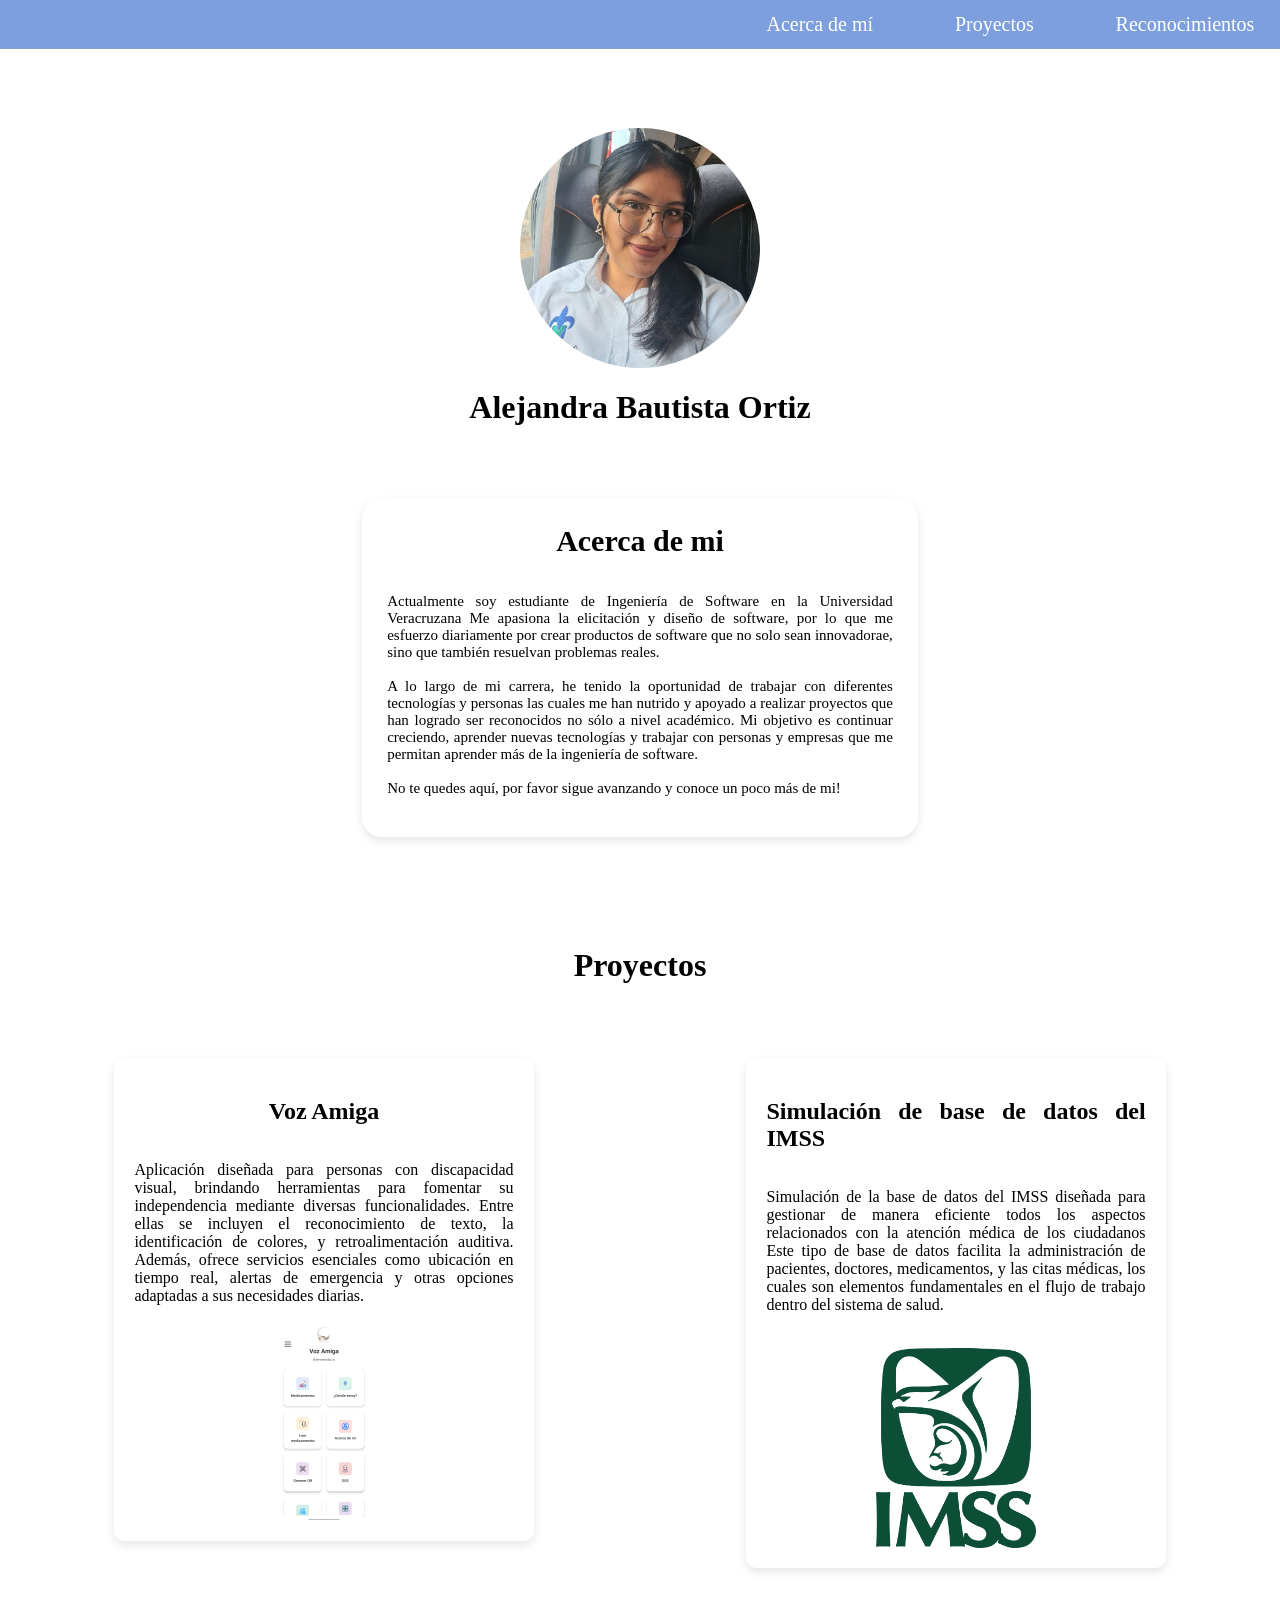
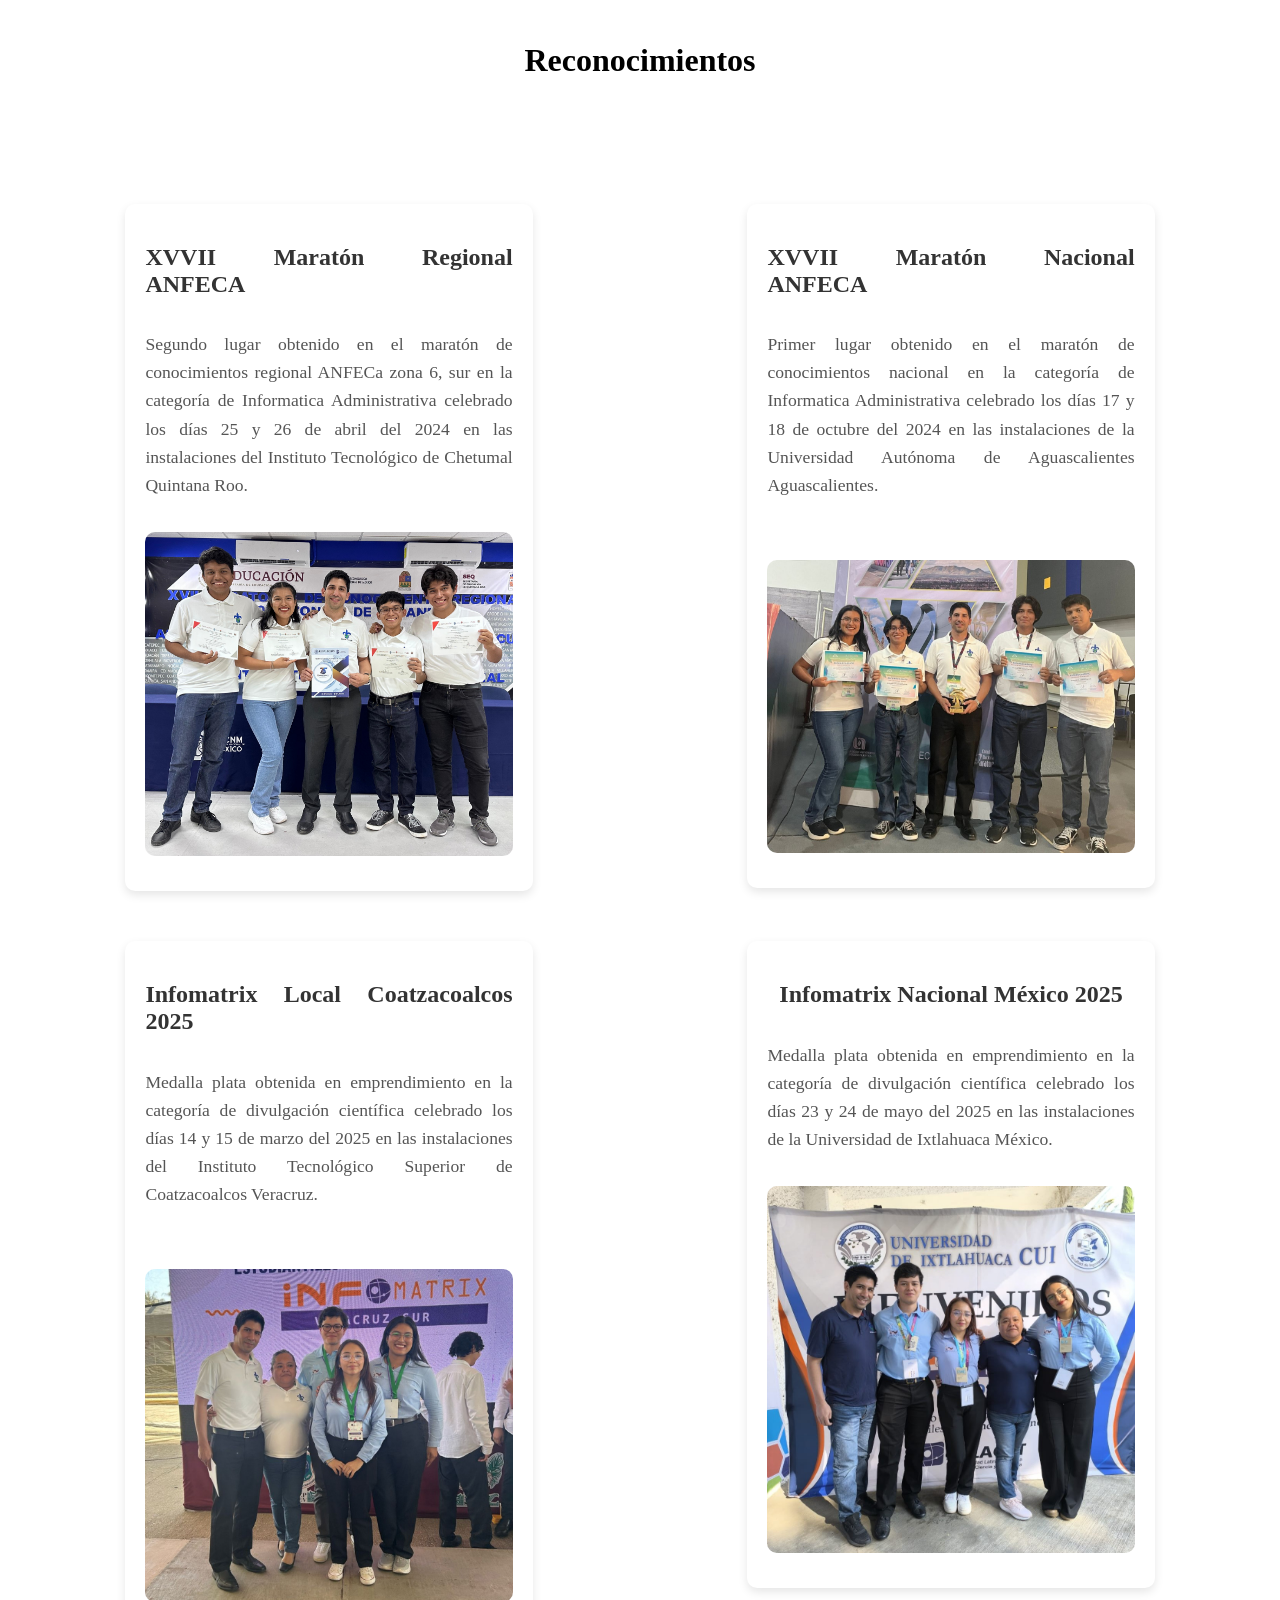
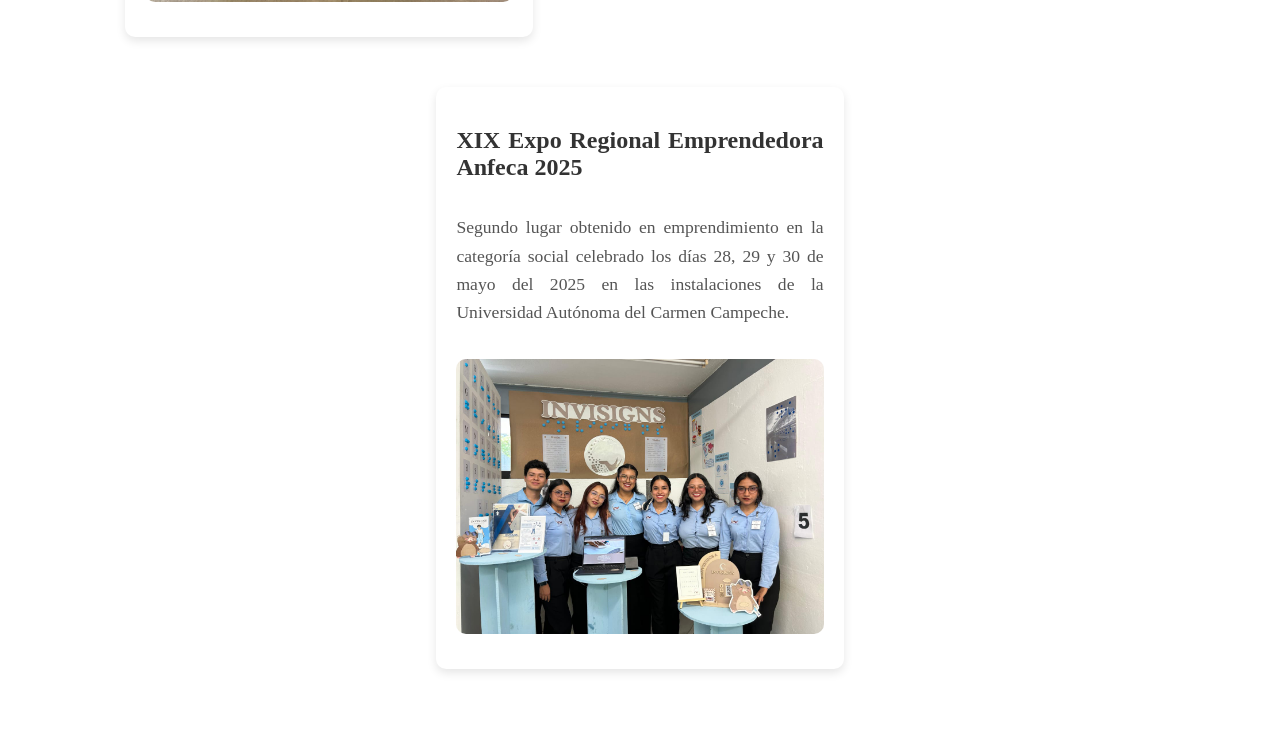
<file: Index.html>
<!DOCTYPE html>
<html lang="en">
<head>
    <meta charset="UTF-8">
    <meta name="viewport" content="width=device-width, initial-scale=1.0">
    <title>Document</title>
    <link rel="stylesheet" href="style.css">
</head>
<body>
    <header id="barra">
        <nav>
            <ul>
                <li> <a href="">Acerca de mí</a></li>
                <li> <a href="#seccion2">Proyectos</a></li>
                <li> <a href="#seccion3">Reconocimientos</a></li>
            </ul>
        </nav>
    </header>

    <div class="informacion">

        <div class="icono">
            <img src="Ale-perfil.jpg" alt="Mi perfil" class="perfil">
            <h1>Alejandra Bautista Ortiz</h1>
        </div>
        
        <div class="resumen">

            <h1>Acerca de mi</h1>
            <p>
                Actualmente soy estudiante de Ingeniería de Software en la Universidad Veracruzana
                Me apasiona la elicitación y diseño de software, por lo que  me esfuerzo diariamente
                por crear productos de software que no solo sean innovadorae, sino que también resuelvan problemas reales. 
                <br><br>
                A lo largo de mi carrera, he tenido la oportunidad de trabajar con diferentes tecnologías y personas
                las cuales me han nutrido y apoyado a realizar proyectos que han logrado ser reconocidos no sólo a nivel académico. 
                
                Mi objetivo es continuar creciendo, aprender nuevas tecnologías y trabajar con personas y empresas 
                que me permitan aprender más de la ingeniería de software.<br><br>
                
                No te quedes aquí, por favor sigue avanzando y conoce un poco más de mi!
            </p> 
        </div>
    </div>
    <div class="seccion2" id="seccion2">
        <h1>Proyectos</h1>
    </div>

    <div class="proyectos">

        <div class="proyecto">
            <h2>Voz Amiga</h2>
            <p>
                Aplicación diseñada para personas con discapacidad visual, brindando herramientas para fomentar su independencia 
                mediante diversas funcionalidades. Entre ellas se incluyen el reconocimiento de texto, la identificación de colores, 
                y retroalimentación auditiva. Además, ofrece servicios esenciales como ubicación en tiempo real, 
                alertas de emergencia y otras opciones adaptadas a sus necesidades diarias.
            </p>
            <img src="voz.jpg" alt="" class="tecno">
        </div>
    
        <div class="proyecto">
            <h2>Simulación de base de datos del IMSS</h2>
            <p>
                Simulación de la base de datos del IMSS diseñada para gestionar de manera eficiente todos los 
                aspectos relacionados con la atención médica de los ciudadanos Este tipo de base de datos 
                facilita la administración de pacientes, doctores, medicamentos, y las citas médicas, 
                los cuales son elementos fundamentales en el flujo de trabajo dentro del sistema de salud.
            </p><br>
            <img src="imss.png" alt="" class="tecno">
        </div>
    </div>
    
    <div class="seccion3" id="seccion3">
            <h1>Reconocimientos</h1>
        </div>

    <div class="reconocimientos">
        <div class="evidencia">
            <h2>XVVII Maratón Regional ANFECA</h2>
            <p>
                Segundo lugar obtenido en el maratón de conocimientos regional ANFECa zona 6, sur 
                en la categoría de Informatica Administrativa celebrado los días 25 y 26 de 
                abril del 2024 en las instalaciones del Instituto Tecnológico de Chetumal Quintana Roo.
            </p>
            <img src="maraton_regional.jpg" alt="" class="foto">
        </div>

        <div class="evidencia">
            <h2>XVVII Maratón Nacional ANFECA</h2>
            <p>
                Primer lugar obtenido en el maratón de conocimientos nacional en la categoría de Informatica Administrativa
                celebrado los días 17 y 18 de octubre del 2024 en las instalaciones de la Universidad Autónoma de Aguascalientes Aguascalientes.
                <br><br>
            </p>
            <img src="maraton_nacional.jpg" alt="" class="foto">
        </div>

        <div class="evidencia">
            <h2>Infomatrix Local Coatzacoalcos 2025</h2>
            <p>
                Medalla plata obtenida en emprendimiento en la categoría de divulgación científica
                celebrado los días 14 y 15 de marzo del 2025 en las instalaciones del Instituto Tecnológico Superior de Coatzacoalcos Veracruz.
                <br><br>
            </p>
            <img src="local_itesco.jpg" alt="" class="foto">
        </div>

        <div class="evidencia">
            <h2>Infomatrix Nacional México 2025</h2>
            <p>
                Medalla plata obtenida en emprendimiento en la categoría de divulgación científica
                celebrado los días 23 y 24 de mayo del 2025 en las instalaciones de la Universidad de Ixtlahuaca México.
            </p>
            <img src="nacional_ixtlahuaca.jpg" alt="" class="foto">
        </div>

        <div class="evidencia">
            <h2>XIX Expo Regional Emprendedora Anfeca 2025</h2>
            <p>
                Segundo lugar obtenido en emprendimiento en la categoría social
                celebrado los días 28, 29 y 30 de mayo del 2025 en las instalaciones de la Universidad Autónoma del Carmen Campeche.
            </p>
            <img src="cd_carmen.jpg" alt="" class="foto">
        </div>

    </div>
</body>
</html>
</file>
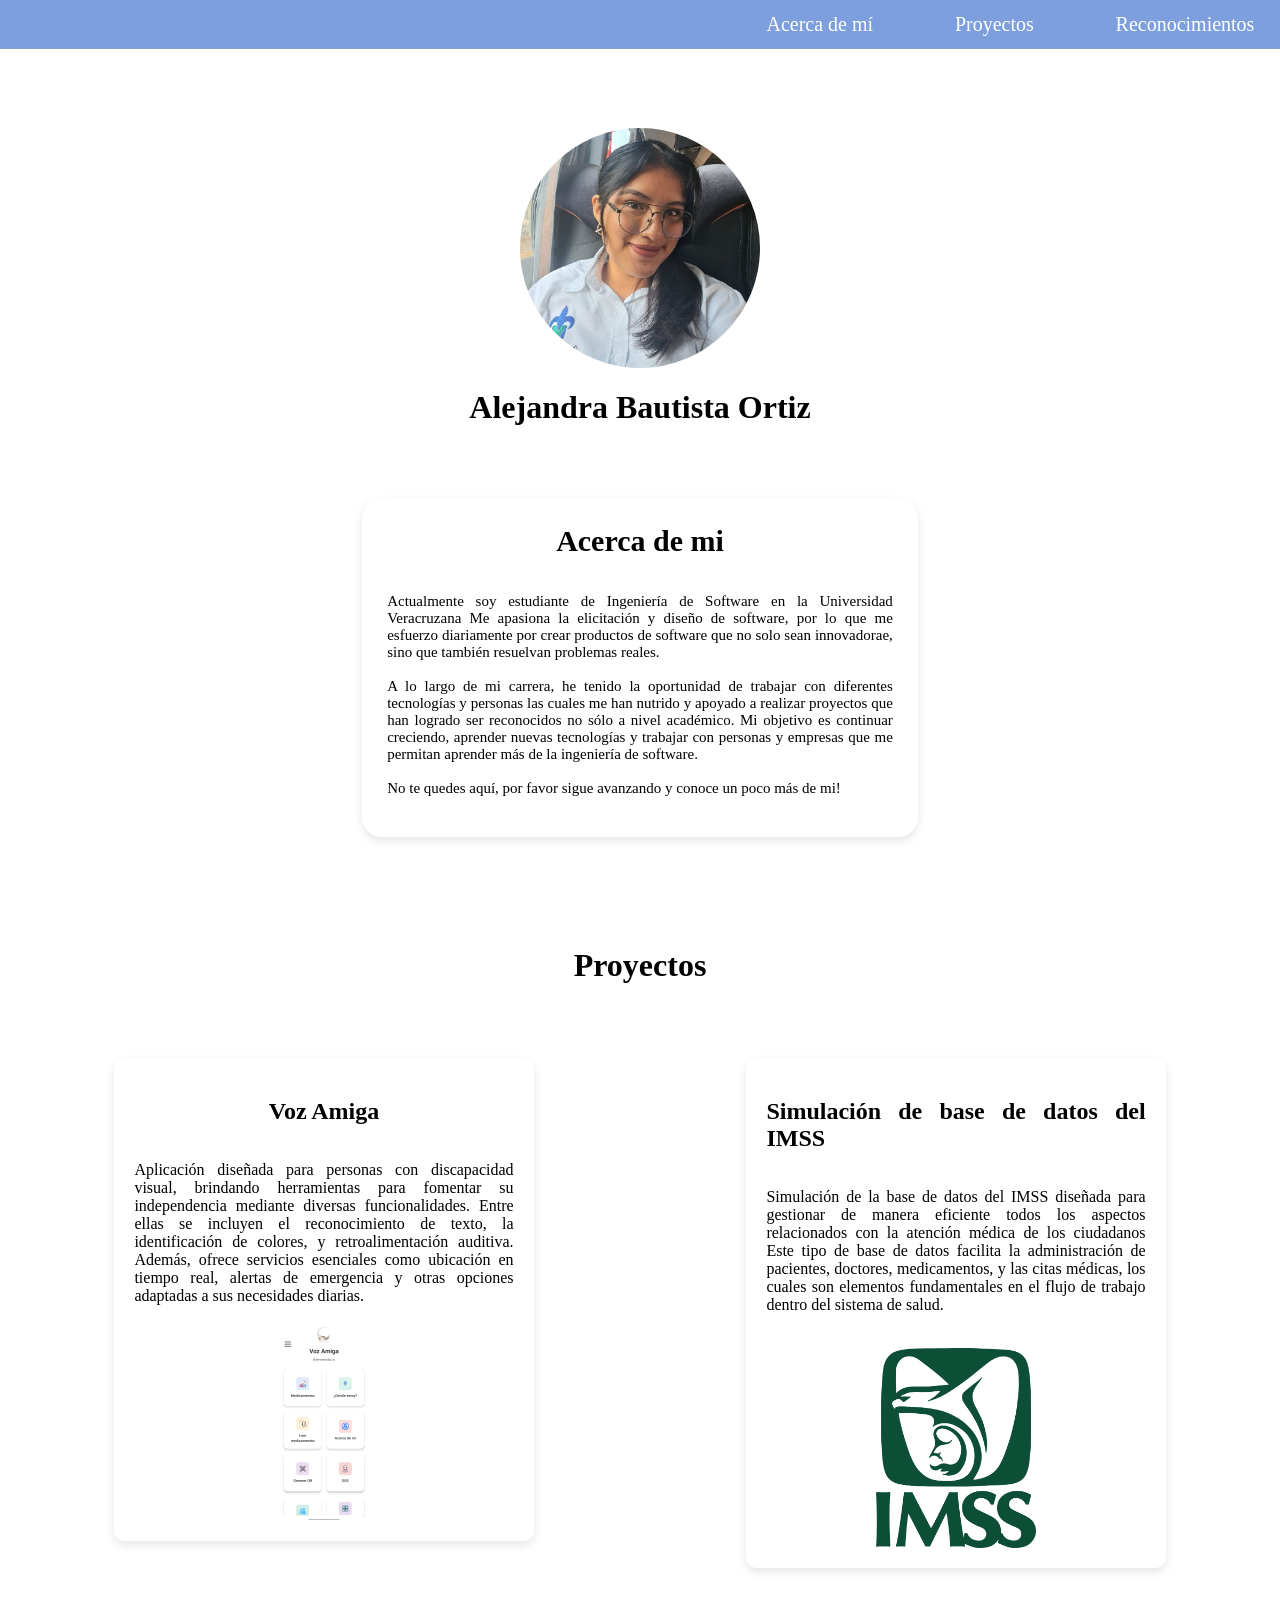
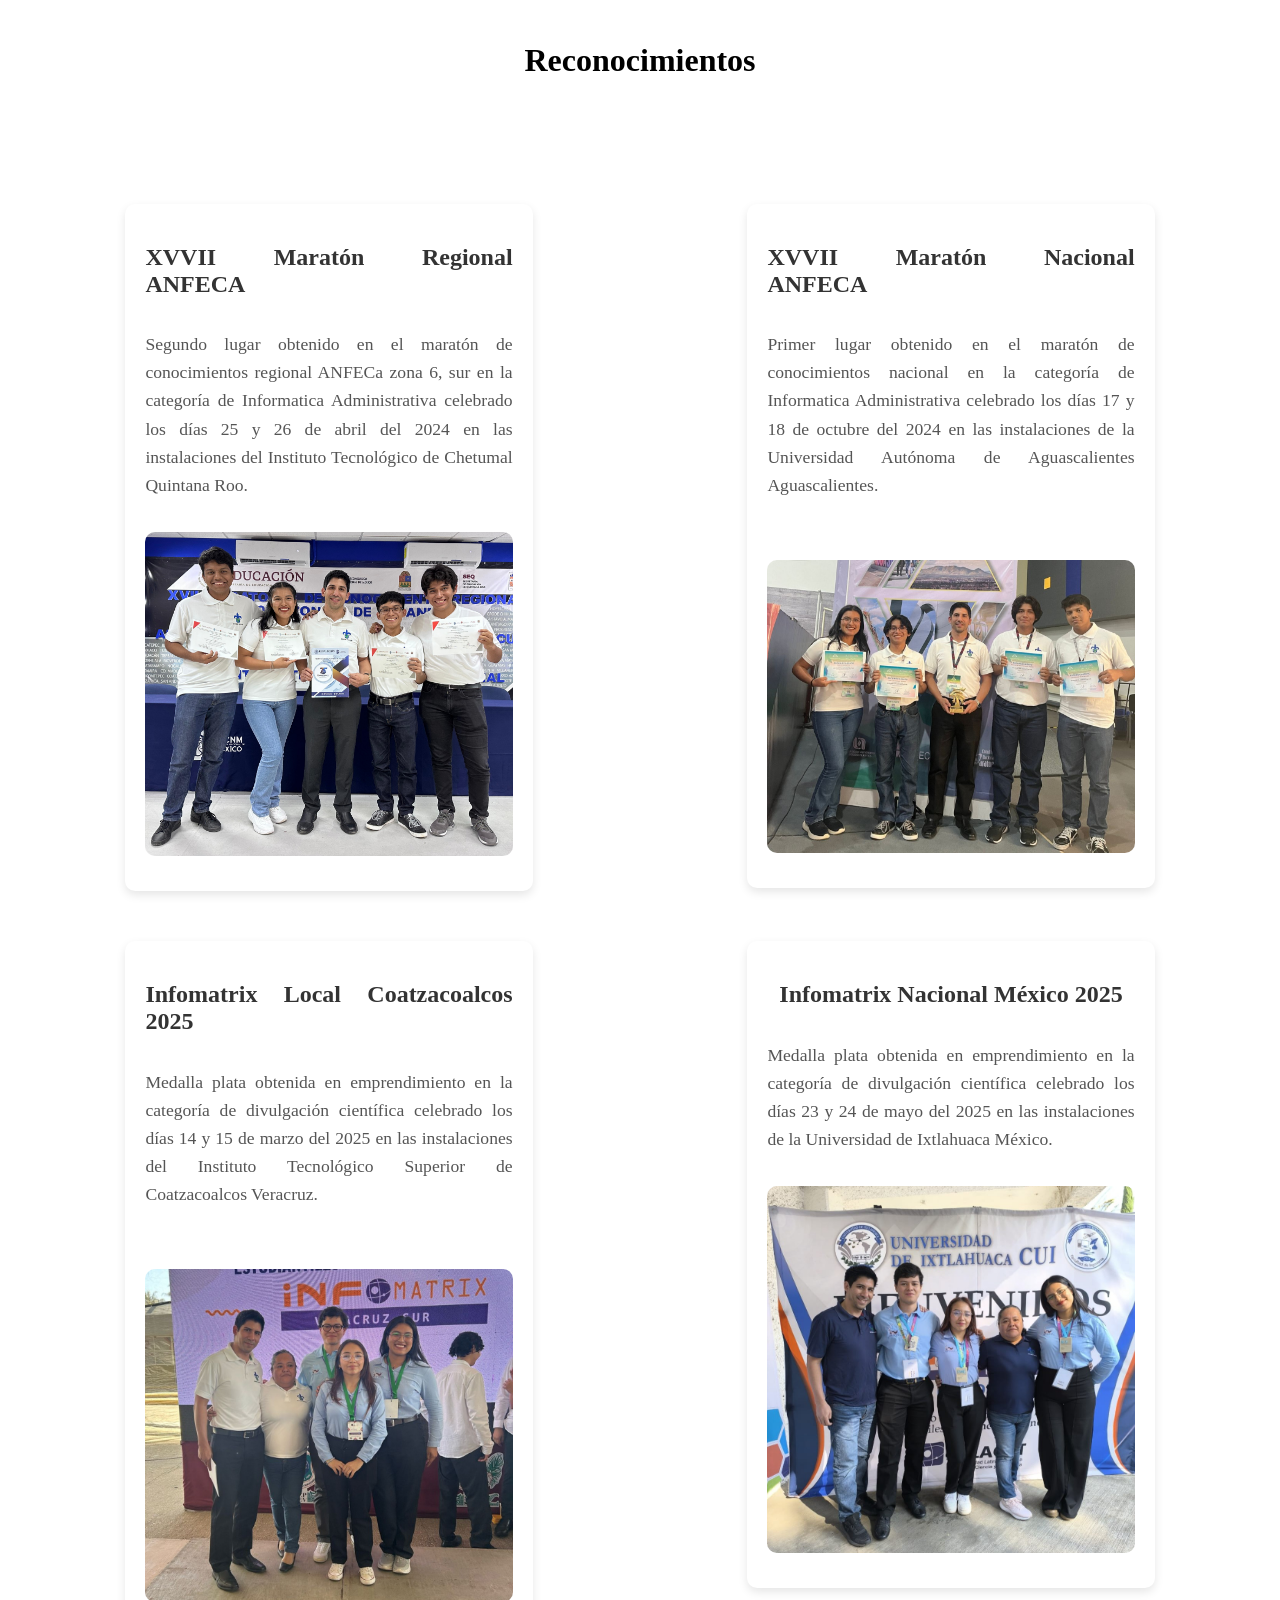
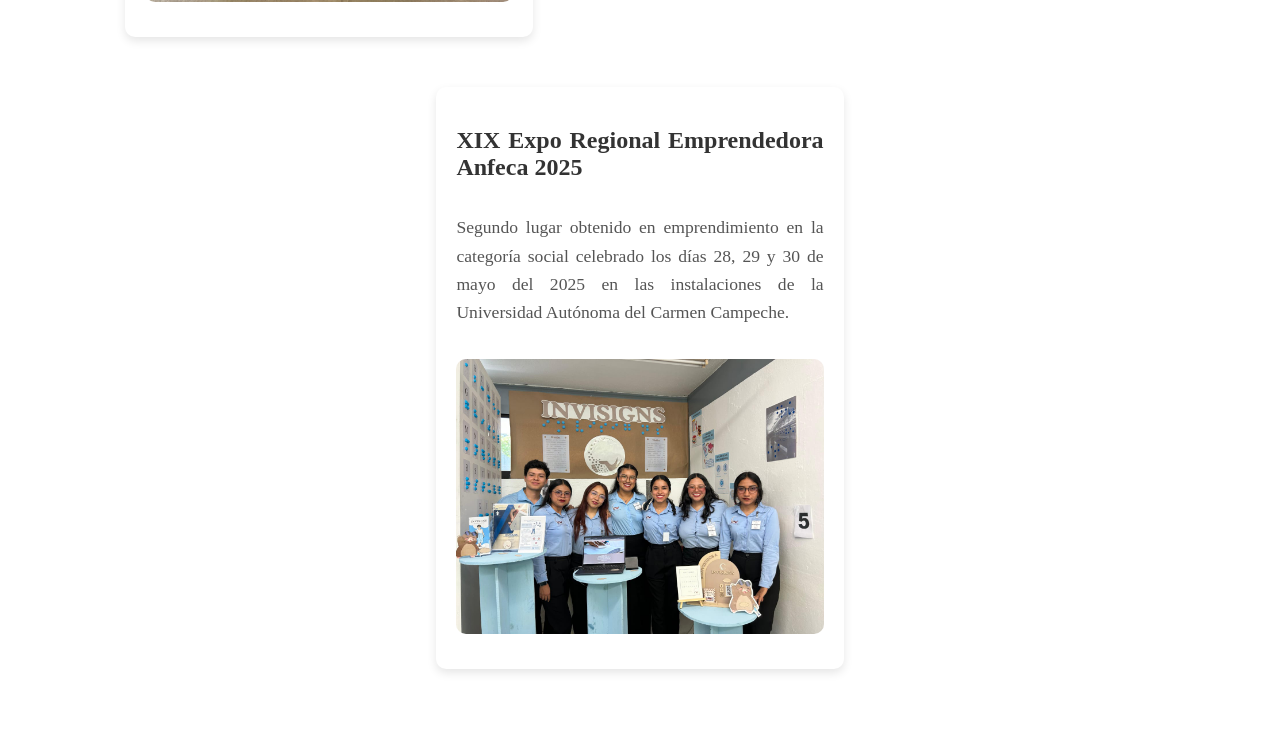
<file: index.html>
<!DOCTYPE html>
<html lang="es">
<head>
    <meta charset="UTF-8">
    <meta name="viewport" content="width=device-width, initial-scale=1.0">
    <title>Document</title>
    <link rel="stylesheet" href="style.css">
</head>
<body>
    <header id="barra">
        <nav>
            <ul>
                <li> <a href="">Acerca de mí</a></li>
                <li> <a href="#seccion2">Proyectos</a></li>
                <li> <a href="#seccion3">Reconocimientos</a></li>
            </ul>
        </nav>
    </header>

    <div class="informacion">

        <div class="icono">
            <img src="Ale-perfil.jpg" alt="Mi perfil" class="perfil">
            <h1>Alejandra Bautista Ortiz</h1>
        </div>
        
        <div class="resumen">

            <h1>Acerca de mi</h1>
            <p>
                Actualmente soy estudiante de Ingeniería de Software en la Universidad Veracruzana
                Me apasiona la elicitación y diseño de software, por lo que  me esfuerzo diariamente
                por crear productos de software que no solo sean innovadorae, sino que también resuelvan problemas reales. 
                <br><br>
                A lo largo de mi carrera, he tenido la oportunidad de trabajar con diferentes tecnologías y personas
                las cuales me han nutrido y apoyado a realizar proyectos que han logrado ser reconocidos no sólo a nivel académico. 
                
                Mi objetivo es continuar creciendo, aprender nuevas tecnologías y trabajar con personas y empresas 
                que me permitan aprender más de la ingeniería de software.<br><br>
                
                No te quedes aquí, por favor sigue avanzando y conoce un poco más de mi!
            </p> 
        </div>
    </div>
    <div class="seccion2" id="seccion2">
        <h1>Proyectos</h1>
    </div>

    <div class="proyectos">

        <div class="proyecto">
            <h2>Voz Amiga</h2>
            <p>
                Aplicación diseñada para personas con discapacidad visual, brindando herramientas para fomentar su independencia 
                mediante diversas funcionalidades. Entre ellas se incluyen el reconocimiento de texto, la identificación de colores, 
                y retroalimentación auditiva. Además, ofrece servicios esenciales como ubicación en tiempo real, 
                alertas de emergencia y otras opciones adaptadas a sus necesidades diarias.
            </p>
            <img src="voz.jpg" alt="" class="tecno">
        </div>
    
        <div class="proyecto">
            <h2>Simulación de base de datos del IMSS</h2>
            <p>
                Simulación de la base de datos del IMSS diseñada para gestionar de manera eficiente todos los 
                aspectos relacionados con la atención médica de los ciudadanos Este tipo de base de datos 
                facilita la administración de pacientes, doctores, medicamentos, y las citas médicas, 
                los cuales son elementos fundamentales en el flujo de trabajo dentro del sistema de salud.
            </p><br>
            <img src="imss.png" alt="" class="tecno">
        </div>
    </div>
    
    <div class="seccion3" id="seccion3">
            <h1>Reconocimientos</h1>
        </div>

    <div class="reconocimientos">
        <div class="evidencia">
            <h2>XVVII Maratón Regional ANFECA</h2>
            <p>
                Segundo lugar obtenido en el maratón de conocimientos regional ANFECa zona 6, sur 
                en la categoría de Informatica Administrativa celebrado los días 25 y 26 de 
                abril del 2024 en las instalaciones del Instituto Tecnológico de Chetumal Quintana Roo.
            </p>
            <img src="maraton_regional.jpg" alt="" class="foto">
        </div>

        <div class="evidencia">
            <h2>XVVII Maratón Nacional ANFECA</h2>
            <p>
                Primer lugar obtenido en el maratón de conocimientos nacional en la categoría de Informatica Administrativa
                celebrado los días 17 y 18 de octubre del 2024 en las instalaciones de la Universidad Autónoma de Aguascalientes Aguascalientes.
                <br><br>
            </p>
            <img src="maraton_nacional.jpg" alt="" class="foto">
        </div>

        <div class="evidencia">
            <h2>Infomatrix Local Coatzacoalcos 2025</h2>
            <p>
                Medalla plata obtenida en emprendimiento en la categoría de divulgación científica
                celebrado los días 14 y 15 de marzo del 2025 en las instalaciones del Instituto Tecnológico Superior de Coatzacoalcos Veracruz.
                <br><br>
            </p>
            <img src="local_itesco.jpg" alt="" class="foto">
        </div>

        <div class="evidencia">
            <h2>Infomatrix Nacional México 2025</h2>
            <p>
                Medalla plata obtenida en emprendimiento en la categoría de divulgación científica
                celebrado los días 23 y 24 de mayo del 2025 en las instalaciones de la Universidad de Ixtlahuaca México.
            </p>
            <img src="nacional_ixtlahuaca.jpg" alt="" class="foto">
        </div>

        <div class="evidencia">
            <h2>XIX Expo Regional Emprendedora Anfeca 2025</h2>
            <p>
                Segundo lugar obtenido en emprendimiento en la categoría social
                celebrado los días 28, 29 y 30 de mayo del 2025 en las instalaciones de la Universidad Autónoma del Carmen Campeche.
            </p>
            <img src="cd_carmen.jpg" alt="" class="foto">
        </div>

    </div>
</body>
</html>
</file>
<file: style.css>
#barra {
    background-color: #7E9FDE;
    color: white; 
    font-size: 20px;
    padding: 1%; 
    width: 100%;
    position: fixed;
    top: 0; 
    left: 0; 
    z-index: 1000; 
}

#barra nav ul {
    list-style: none; 
    padding: 0;
    margin: 0;
    text-align: right; 
}

#barra nav ul li {
    display: inline; 
    margin: 0 3%;
}

#barra nav ul li a {
    color: white; 
    text-decoration: none;
}

.resumen{
    width: 40%;
    height: 40%;
    margin-top: 4%;
    padding: 2%;
    padding-top: 5px;
    text-align: justify;
    align-items: center;
    justify-content: center;
    display: flex;
    flex-direction: column;
    font-size: 15px;
    border-radius: 20px;
    box-shadow: 0px 4px 10px rgba(0, 0, 0, 0.1);
    transition: box-shadow 0.3s ease; 
}


.perfil{
    width: 30%;
    height: 30%;
    border-radius: 50%;
    margin-top: 15%;
}
.icono{

    padding: 0;
    display: flex;
    align-items: center;
    justify-content: center;
    display: flex;
    flex-direction: column;
}

.informacion{
    display: flex;
    flex-direction: column;
    align-items: center;
    padding-bottom: 4%;

}

.evidencia{
    width: 30%;
    height: 40%;
    margin: 15px auto;
    padding: 20px;
    background-color: #fff;
    display: flex;
    flex-direction: column;
    align-items: center;
    justify-content: center;
    text-align: justify;
    border-radius: 10px;  
    box-shadow: 0px 4px 10px rgba(0, 0, 0, 0.1);
    transition: box-shadow 0.3s ease;
}

.proyecto{
   width: 30%;
    height: 40%;
    margin: 15px auto;
    padding: 20px;
    background-color: #fff;
    display: flex;
    flex-direction: column;
    align-items: center;
    justify-content: center;
    text-align: justify;
    border-radius: 10px;  
    box-shadow: 0px 4px 10px rgba(0, 0, 0, 0.1);
    transition: box-shadow 0.3s ease; 
}

.proyectos{
    display: flex;          
  flex-wrap: wrap;   
  justify-content: center;  
}
.foto{
     width:80% ;
     height: 50%;
     object-fit: scale-down;  
     margin: 15px;
}

.tecno{
    object-fit: contain;
    width:2000px ;
    height: 200px;
}

.seccion2{
    padding-top: 3%;
    align-items:center;
    display: flex;
    flex-direction: column;
    padding-bottom: 3%;
}

.seccion3{
    padding-top: 3%;
    align-items:center;
    display: flex;
    flex-direction: column;
    padding-bottom: 3%;
}

.reconocimientos {
  padding: 50px 20px;
  display: flex;           
  flex-wrap: wrap;   
  justify-content: center;  
  gap: 20px;      
}

.evidencia:hover {
  box-shadow: 0px 8px 15px rgba(0, 0, 0, 0.2); 
}

.proyecto:hover{
    box-shadow: 0px 8px 15px rgba(0, 0, 0, 0.2);
}

.resumen:hover{
    box-shadow: 0px 8px 15px rgba(0, 0, 0, 0.2);
}
.evidencia h2 {
  font-size: 1.5em;
  color: #333;
  margin-bottom: 15px;
}

.evidencia p {
  font-size: 1.1em;
  color: #555;
  line-height: 1.6;
}

.foto {
  width: 100%;
  height: 40%;
  border-radius: 10px;
  margin-top: 15px;
}

a {
  color: #4C6BFF;
  text-decoration: none;
}

a:hover {
  text-decoration: underline;
}


@media (max-width: 768px) {
  .informacion {
    flex-direction: column;
    align-items: center;
  }

  .icono {
    margin-bottom: 20px;
  }

  .resumen {
    max-width: 100%;
  }

  .proyectos h1 {
    font-size: 2em;
  }

  .proyectos h2 {
    font-size: 1.5em;
  }

  .evidencia {
    width: 90%; 
    
  }

  .evidencia:hover {
    box-shadow: 0 8px 18px rgba(0, 0, 0, 0.2);
    transform: translateY(-10px);

  }

  .proyecto:hover {
    box-shadow: 0 8px 18px rgba(0, 0, 0, 0.2);
    transform: translateY(-10px); 
  }

  .resumen:hover {
    box-shadow: 0 8px 18px rgba(0, 0, 0, 0.2);
    transform: translateY(-10px); 
  }  
}
</file>
